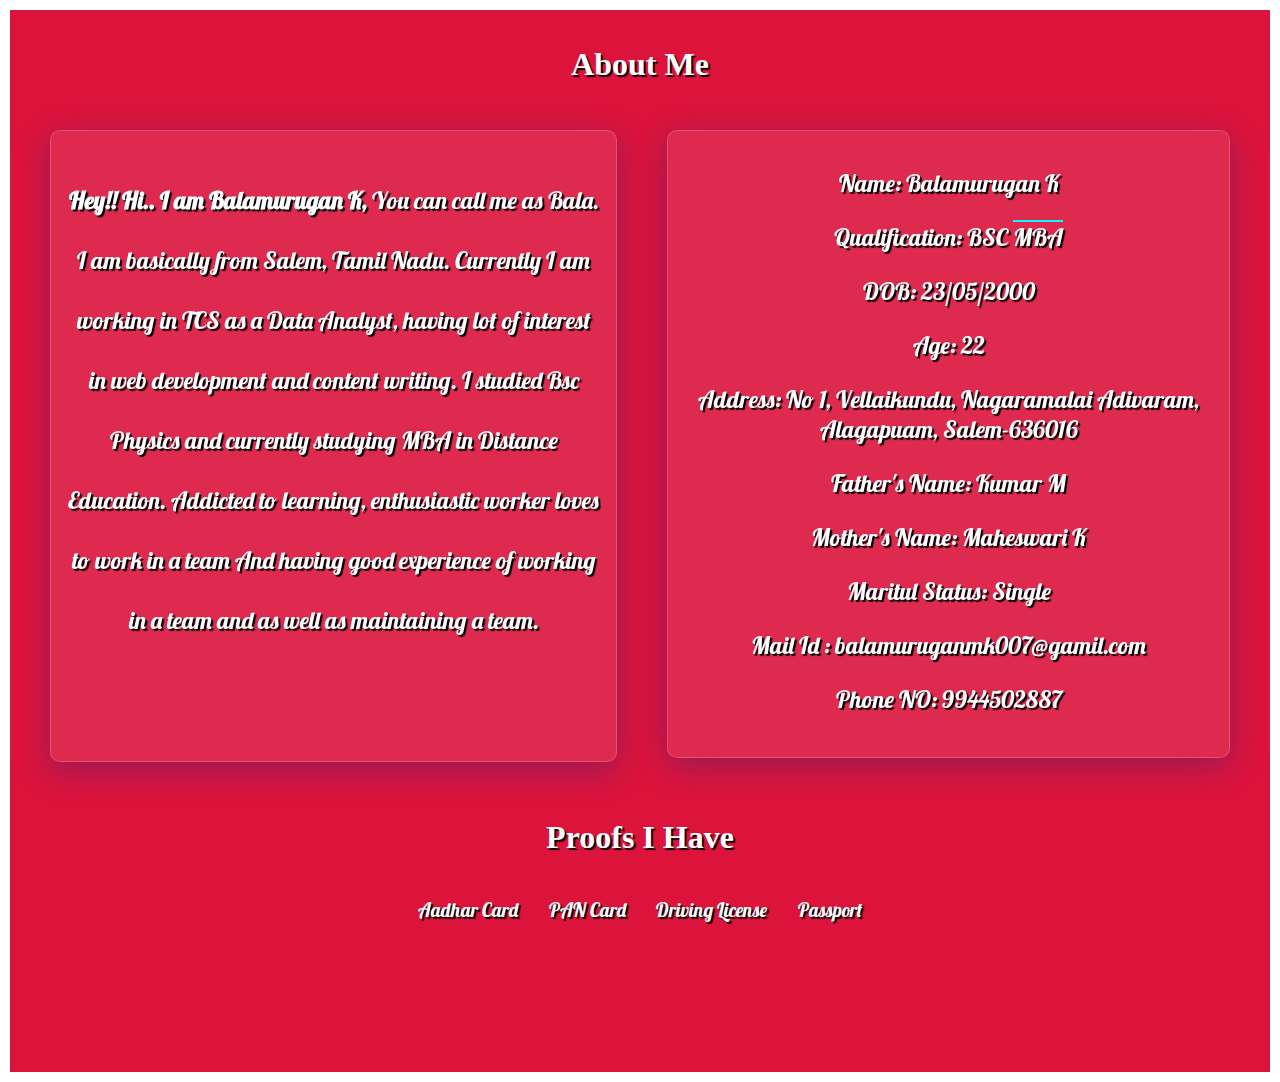
<file: Aboutme.html>
<!DOCTYPE html>
<html lang="en">
  <head>
    <meta charset="UTF-8" />
    <meta http-equiv="X-UA-Compatible" content="IE=edge" />
    <meta name="viewport" content="width=device-width, initial-scale=1.0" />
    <link rel="stylesheet" href="Aboutme.css" />
    <title>About ME</title>
  </head>
  <body>
    <div class="container">
      <diiv class="content">
        <h1 class="heading">About Me</h1>
        <div class="_1sthalf">
          <div class="para">
            <p class="about">
              <b>Hey!! Hi.. I am Balamurugan K,</b>
              You can call me as Bala. I am basically from Salem, Tamil Nadu.
              Currently I am working in TCS as a Data Analyst, having lot of
              interest in web development and content writing. I studied Bsc
              Physics and currently studying MBA in Distance Education. Addicted
              to learning, enthusiastic worker loves to work in a team And
              having good experience of working in a team and as well as
              maintaining a team.
            </p>
          </div>
          <div class="personal">
            <p class="lists">Name: Balamurugan K</p>
            <p class="lists">Qualification: BSC <span>MBA</span></p>
            <p class="lists">DOB: 23/05/2000</p>
            <p class="lists">Age: 22</p>
            <p class="lists">
              Address: No 1, Vellaikundu, Nagaramalai Adivaram, Alagapuam,
              Salem-636016
            </p>
            <p class="lists">Father's Name: Kumar M</p>
            <p class="lists">Mother's Name: Maheswari K</p>
            <p class="lists">Maritul Status: Single</p>
            <p class="lists">Mail Id : balamuruganmk007@gamil.com</p>
            <p class="lists">Phone NO: 9944502887</p>
          </div>
        </div>

        <div class="_2ndhalf">
          <div class="proofs">
            <h3 class="proofhead">Proofs I Have</h3>
            <div class="check">
              <p class="prrof">Aadhar Card</p>
              <p class="prrof">PAN Card</p>
              <p class="prrof">Driving License</p>
              <p class="prrof">Passport</p>
            </div>
          </div>
        </div>
      </diiv>
    </div>
  </body>
</html>
</file>
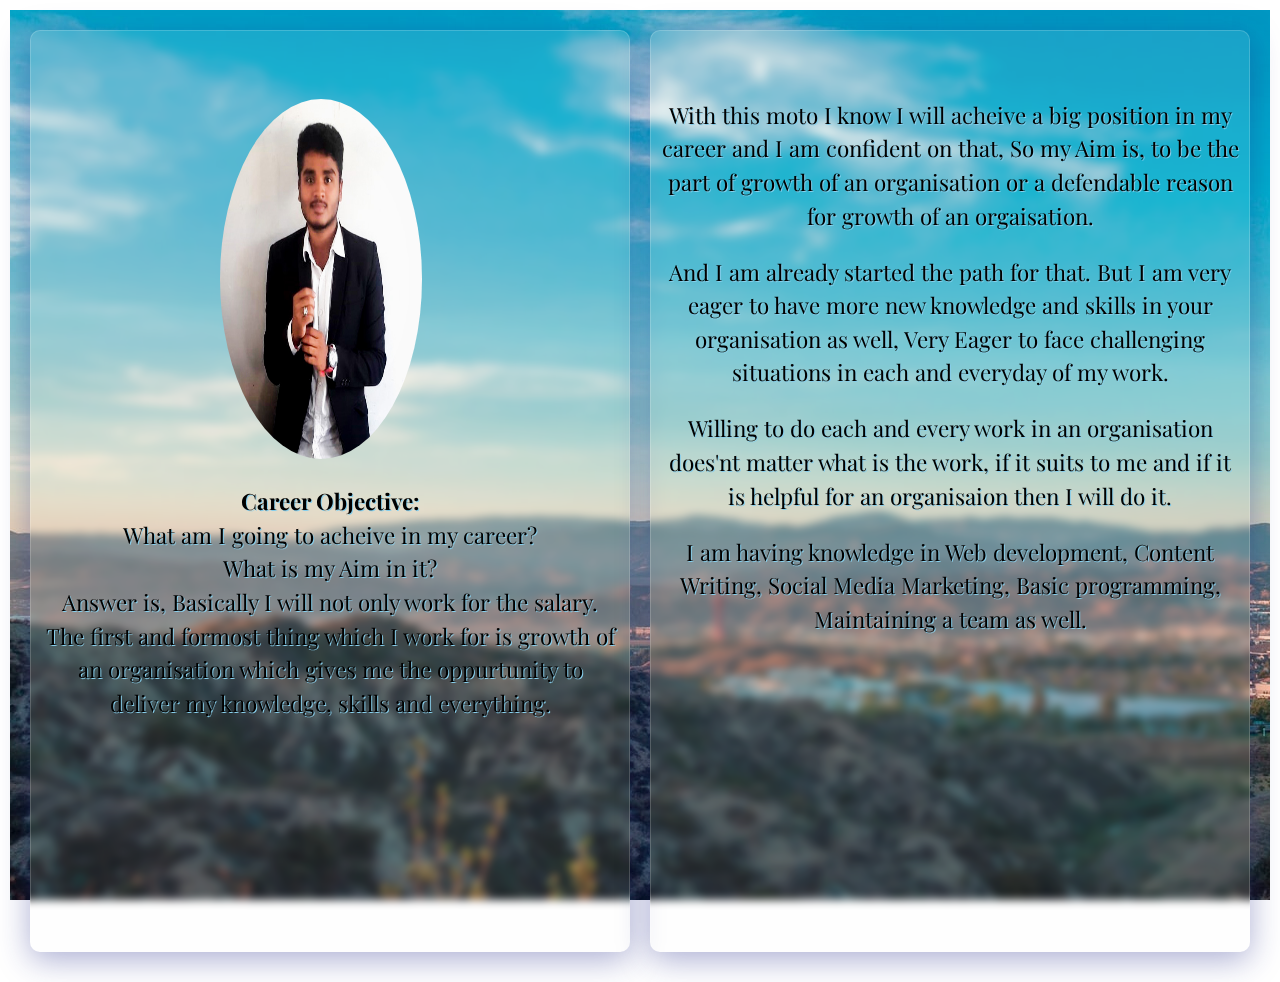
<file: career.html>
<!DOCTYPE html>
<html lang="en">
  <head>
    <meta charset="UTF-8" />
    <meta http-equiv="X-UA-Compatible" content="IE=edge" />
    <meta name="viewport" content="width=device-width, initial-scale=1.0" />
    <link
      rel="stylesheet"
      href="https://cdnjs.cloudflare.com/ajax/libs/font-awesome/6.0.0/css/all.min.css"
      integrity="sha512-9usAa10IRO0HhonpyAIVpjrylPvoDwiPUiKdWk5t3PyolY1cOd4DSE0Ga+ri4AuTroPR5aQvXU9xC6qOPnzFeg=="
      crossorigin="anonymous"
      referrerpolicy="no-referrer"
    />
    <link rel="stylesheet" href="career.css" />
    <title>Career</title>
  </head>
  <body>
    <div class="container">
      <div class="_1stcontainer">
        <div class="_1stcontent">
          <img src="/image/nevgbeuh.jpg" alt="Mypic" class="mypic" />
          <div class="para">
            <p>
              <b>Career Objective: </b><br />
              What am I going to acheive in my career? <br />
              What is my Aim in it?
              <br />
              Answer is, Basically I will not only work for the salary. The
              first and formost thing which I work for is growth of an
              organisation which gives me the oppurtunity to deliver my
              knowledge, skills and everything.
            </p>
          </div>
        </div>
      </div>
      <div class="_2ndcontainer">
        <div class="_2ndcontent">
          <div class="_2ndpara">
            <p>
              With this moto I know I will acheive a big position in my career
              and I am confident on that, So my Aim is, to be the part of growth
              of an organisation or a defendable reason for growth of an
              orgaisation.
            </p>
            <p>
              And I am already started the path for that. But I am very eager to
              have more new knowledge and skills in your organisation as well,
              Very Eager to face challenging situations in each and everyday of
              my work.
            </p>
            <p>
              Willing to do each and every work in an organisation does'nt
              matter what is the work, if it suits to me and if it is helpful
              for an organisaion then I will do it.
            </p>
            <p>
              I am having knowledge in Web development, Content Writing, Social
              Media Marketing, Basic programming, Maintaining a team as well.
            </p>
          </div>
        </div>
      </div>
    </div>
  </body>
</html>
</file>
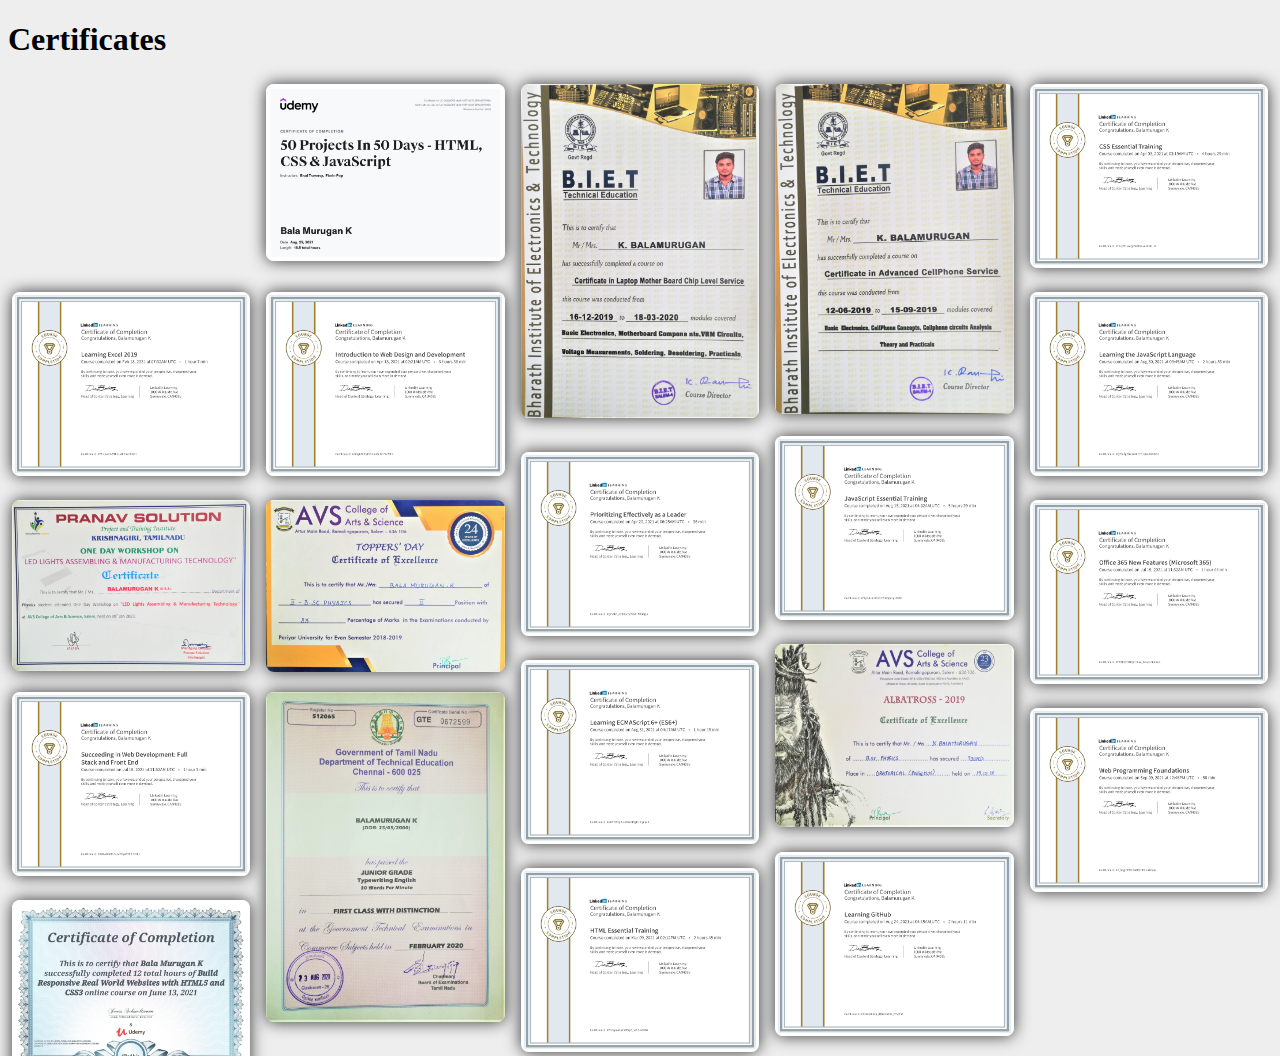
<file: certificate.html>
<!DOCTYPE html>
<html lang="en">
  <head>
    <meta charset="UTF-8" />
    <meta http-equiv="X-UA-Compatible" content="IE=edge" />
    <meta name="viewport" content="width=device-width, initial-scale=1.0" />
    <link rel="stylesheet" href="certificate.css" />

    <title>Certificates</title>
  </head>
  <body>
    <body>
      <h1>Certificates</h1>
  
      <div class="gallery" id="gallery">
          <div class="gallery-item">
              <div class="content"><img src="/image/certificates/10megawebsites.jpg" alt=""></div>
          </div>
          <div class="gallery-item">
              <div class="content"><img src="/image/certificates/50days.jpg" alt=""></div>
          </div>
          <div class="gallery-item">
              <div class="content"><img src="/image/certificates/cellphone.jpg" alt=""></div>
          </div>
          <div class="gallery-item">
              <div class="content"><img src="/image/certificates/laptop.jpg" alt=""></div>
          </div>
          <div class="gallery-item">
              <div class="content"><img src="/image/certificates/css.jpg" alt=""></div>
          </div>
          <div class="gallery-item">
              <div class="content"><img src="/image/certificates/excel 2019.jpg" alt=""></div>
          </div>
          <div class="gallery-item">
              <div class="content"><img src="/image/certificates/intro to web.jpg" alt=""></div>
          </div>
          <div class="gallery-item">
              <div class="content"><img src="/image/certificates/javascript lang.jpg" alt=""></div>
          </div>
          <div class="gallery-item">
              <div class="content"><img src="/image/certificates/Javascript.jpg" alt=""></div>
          </div>
          <div class="gallery-item">
              <div class="content"><img src="/image/certificates/leader.jpg" alt=""></div>
          </div>
          <div class="gallery-item">
              <div class="content"><img src="/image/certificates/LED.jpg" alt=""></div>
          </div>
          <div class="gallery-item">
              <div class="content"><img src="/image/certificates/lightassemble.jpg" alt=""></div>
          </div>
          <div class="gallery-item">
              <div class="content"><img src="/image/certificates/office 365.jpg" alt=""></div>
          </div>
          <div class="gallery-item">
              <div class="content"><img src="/image/certificates/orataricle.jpg" alt=""></div>
          </div>
          <div class="gallery-item">
              <div class="content"><img src="/image/certificates/script6.jpg" alt=""></div>
          </div>
          <div class="gallery-item">
              <div class="content"><img src="/image/certificates/succedingindevelopment.jpg" alt=""></div>
          </div>
          <div class="gallery-item">
              <div class="content"><img src="/image/certificates/typewriting.jpg" alt=""></div>
          </div>
          <div class="gallery-item">
              <div class="content"><img src="/image/certificates/webprogfound.jpg" alt=""></div>
          </div>
          <div class="gallery-item">
            <div class="content"><img src="/image/certificates/github.jpg" alt=""></div>
          </div>
          <div class="gallery-item">
            <div class="content"><img src="/image/certificates/HTML.jpg" alt=""></div>
          </div>
          <div class="gallery-item">
            <div class="content"><img src="/image/certificates/htmlandcss.jpg" alt=""></div>
          </div>
       <script src="certificate.js"></script>
  </body>
</html>
</file>
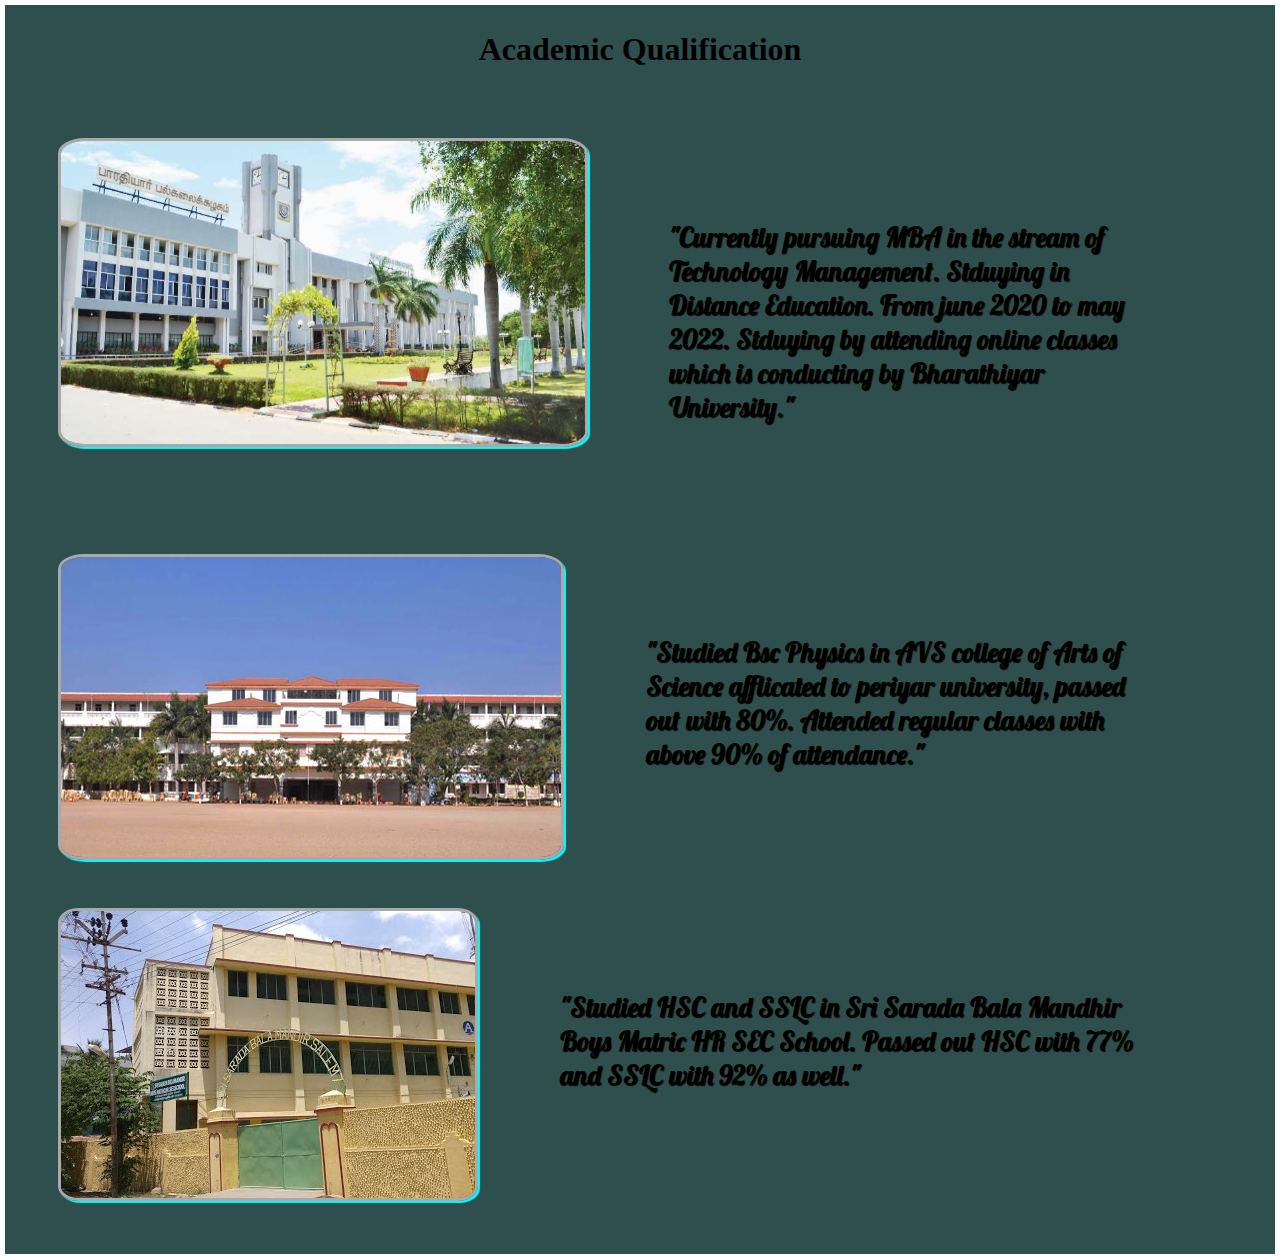
<file: Education.html>
<!DOCTYPE html>
<html lang="en">
  <head>
    <meta charset="UTF-8" />
    <meta http-equiv="X-UA-Compatible" content="IE=edge" />
    <meta name="viewport" content="width=device-width, initial-scale=1.0" />
    <link rel="stylesheet" href="Education.css" />
    <link rel="stylesheet" href="
    <link
      rel="stylesheet"
      href="https://cdnjs.cloudflare.com/ajax/libs/font-awesome/6.0.0/css/all.min.css"
      integrity="sha512-9usAa10IRO0HhonpyAIVpjrylPvoDwiPUiKdWk5t3PyolY1cOd4DSE0Ga+ri4AuTroPR5aQvXU9xC6qOPnzFeg=="
      crossorigin="anonymous"
      referrerpolicy="no-referrer"
    />
    <title>Education</title>
  </head>
  <body>
    <div class="container">
      <h1 class="heading"><h1>Academic Qualification</h1>
      <div class="content">
        <div class="pg">
          <img src="/image/bdu.png" alt="bduimage" />
          <p class="pg-para">
            "Currently pursuing MBA in the stream of Technology Management.
            Stduying in Distance Education. From june 2020 to may 2022. Stduying
            by attending online classes which is conducting by Bharathiyar
            University."
          </p>
        </div>
        <div class="ug">
          <img src="/image/avs.jpg" alt="collegeimage" />
          <p class="ug-para">
            "Studied Bsc Physics in AVS college of Arts of Science afflicated to
            periyar university, passed out with 80%. Attended regular classes
            with above 90% of attendance."
          </p>
        </div>
        <div class="hsc">
          <img src="/image/ssbm.jpg" alt="schoolimage" />
          <p class="hsc-para">
            "Studied HSC and SSLC in Sri Sarada Bala Mandhir Boys Matric HR SEC
            School. Passed out HSC with 77% and SSLC with 92% as well."
          </p>
        </div>
      </div>
    </div>
  </body>
</html>
</file>
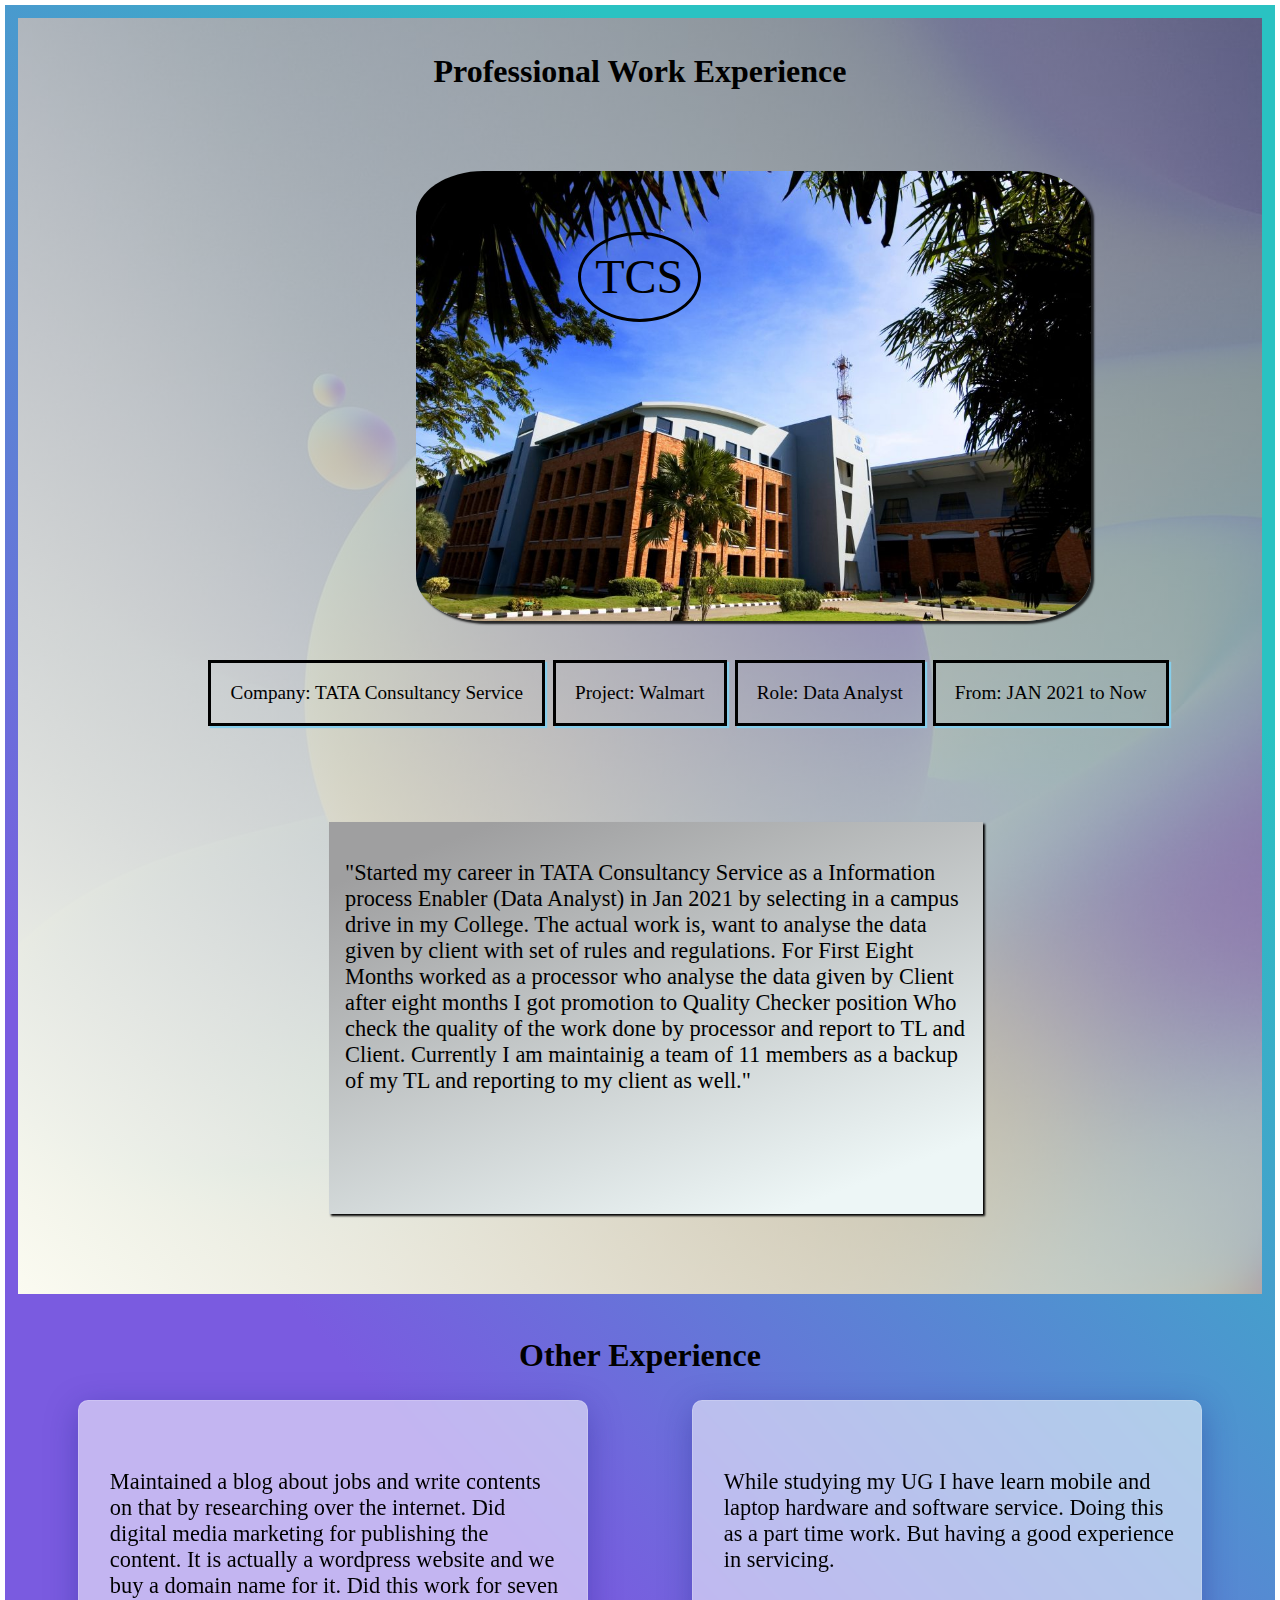
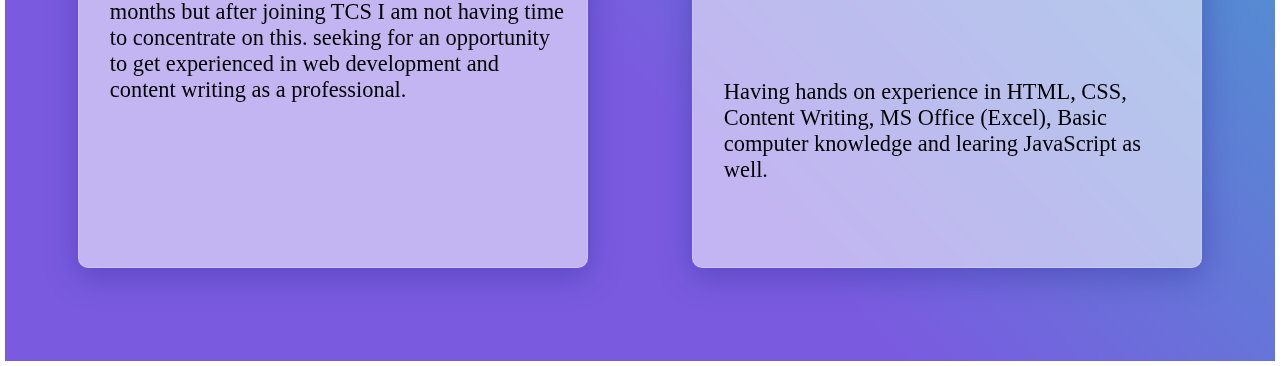
<file: Experience.html>
<!DOCTYPE html>
<html lang="en">
  <head>
    <meta charset="UTF-8" />
    <meta http-equiv="X-UA-Compatible" content="IE=edge" />
    <meta name="viewport" content="width=device-width, initial-scale=1.0" />
    <link rel="stylesheet" href="Experience.css" />
    <title>Experience</title>
  </head>
  <body>
    <div class="container">
      <div class="PWE">
        <h2 class="heading">Professional Work Experience</h2>
        <img
          src="/image/TCS_image.jpg"
          alt="TCS_Image"
          class="tcsimage"
          text="Tata Consultancy Service"
        />
        <p class="imgtext">TCS</p>
        <div class="details">
          <p class="lists">Company: TATA Consultancy Service</p>
          <p class="lists">Project: Walmart</p>
          <p class="lists">Role: Data Analyst</p>
          <p class="lists">From: JAN 2021 to Now</p>
        </div>
        <div class="paradiv">
          <p class="para">
            "Started my career in TATA Consultancy Service as a Information
            process Enabler (Data Analyst) in Jan 2021 by selecting in a campus
            drive in my College. The actual work is, want to analyse the data
            given by client with set of rules and regulations. For First Eight
            Months worked as a processor who analyse the data given by Client
            after eight months I got promotion to Quality Checker position Who
            check the quality of the work done by processor and report to TL and
            Client. Currently I am maintainig a team of 11 members as a backup
            of my TL and reporting to my client as well."
          </p>
        </div>
      </div>
      <div class="OE">
        <h2 class="heading">Other Experience</h2>
        <div class="OEcotainer">
          <div class="blog">
            <p class="blogpara">
              Maintained a blog about jobs and write contents on that by
              researching over the internet. Did digital media marketing for
              publishing the content. It is actually a wordpress website and we
              buy a domain name for it. Did this work for seven months but after
              joining TCS I am not having time to concentrate on this. seeking
              for an opportunity to get experienced in web development and
              content writing as a professional.
            </p>
          </div>
          <div class="phone">
            <p class="phonepara">
              While studying my UG I have learn mobile and laptop hardware and
              software service. Doing this as a part time work. But having a
              good experience in servicing.
            </p>
            <p class="webpara">
              Having hands on experience in HTML, CSS, Content Writing, MS
              Office (Excel), Basic computer knowledge and learing JavaScript as
              well.
            </p>
          </div>
        </div>
      </div>
    </div>
  </body>
</html>
</file>
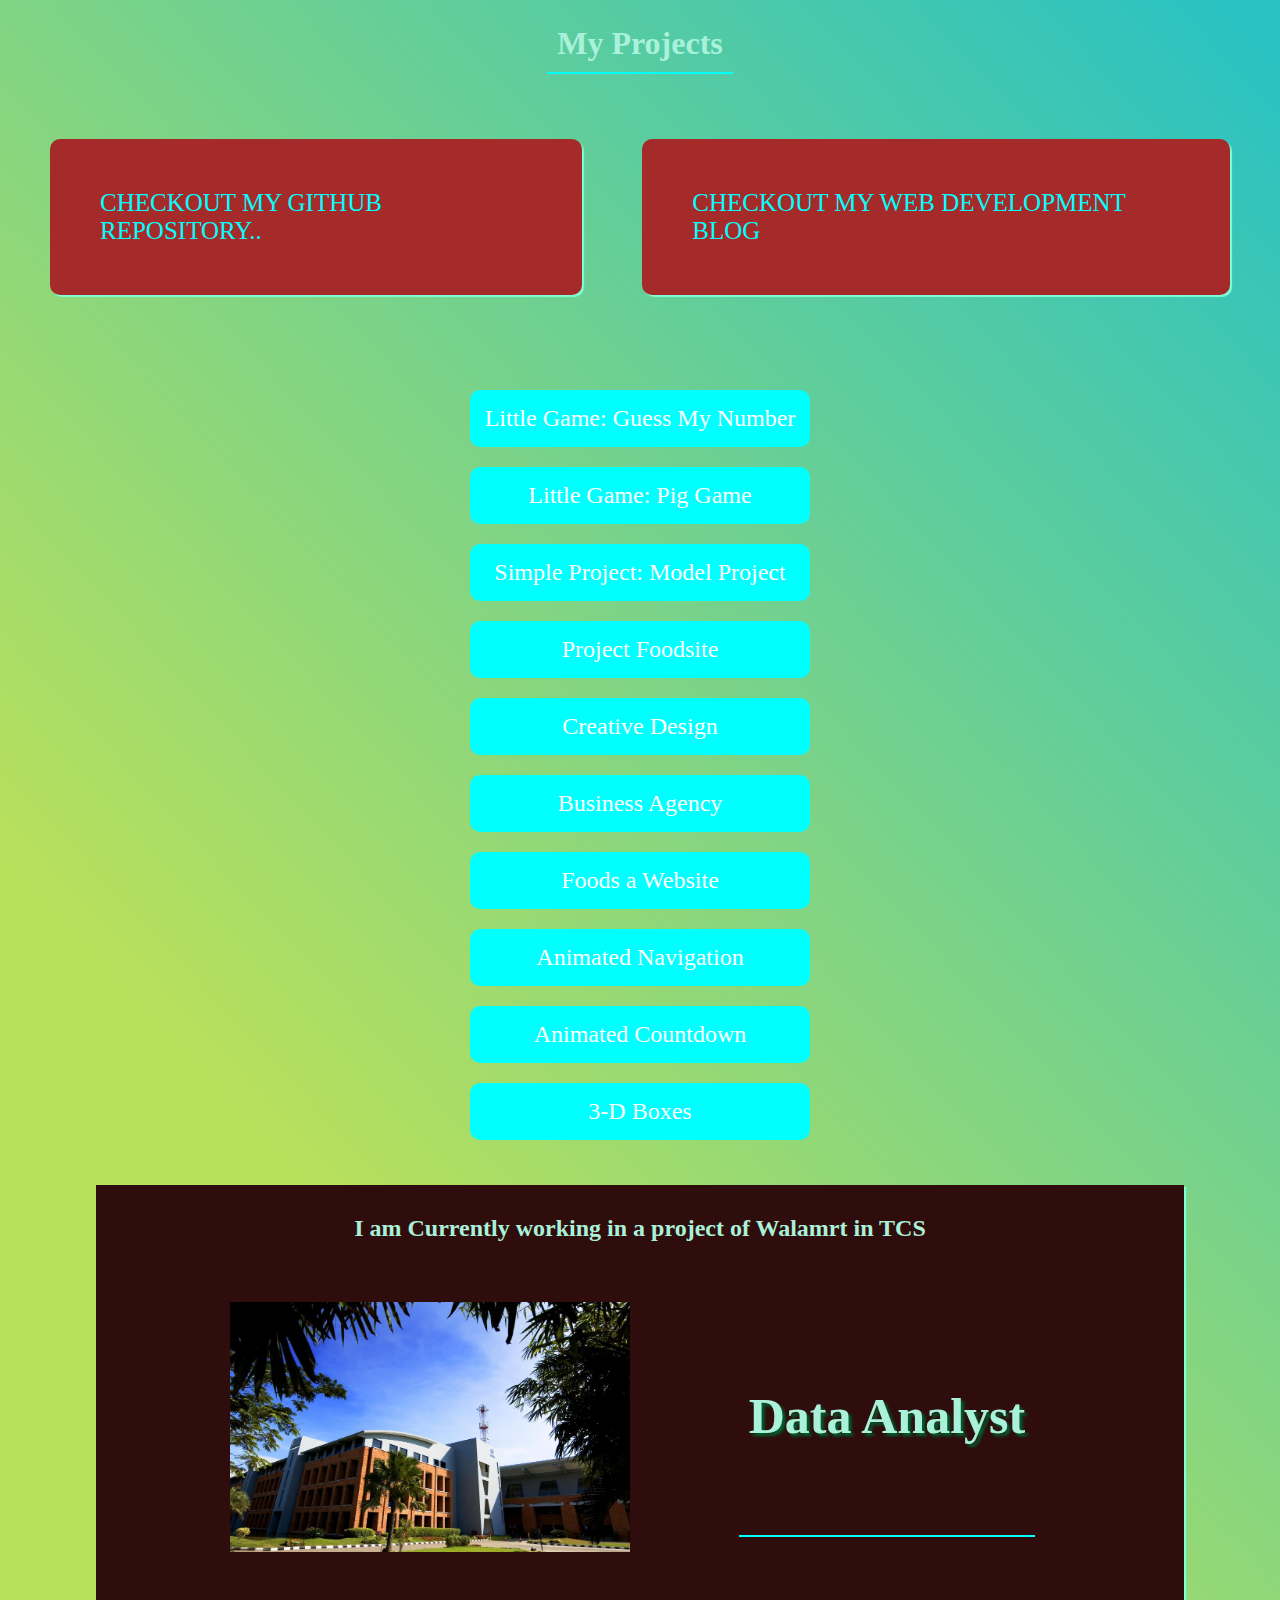
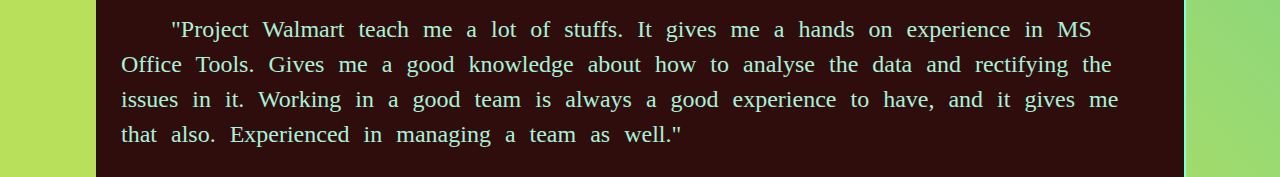
<file: project.html>
<!DOCTYPE html>
<html lang="en">
  <head>
    <meta charset="UTF-8" />
    <meta http-equiv="X-UA-Compatible" content="IE=edge" />
    <meta name="viewport" content="width=device-width, initial-scale=1.0" />
    <link rel="stylesheet" href="project.css" />
    <title>Projects</title>
  </head>
  <body>
    <div class="container">
      <h1>My Projects</h1>
      <div class="links">
        <div class="gitlink">
          <a
            href="https://github.com/BalaMK-007?tab=repositories"
            target="_blank"
            >Checkout my GitHub Repository..</a
          >
        </div>
        <div class="bloglink">
          <a href="https://learnwithbalamk.blogspot.com/" target="_blank"
            >Checkout my Web Development Blog</a
          >
        </div>
      </div>
      <div class="favpro">
        <a href="https://balamk-007.github.io/Guessmynum/" target="_blank"
          >Little Game: Guess My Number</a
        >
        <a href="https://balamk-007.github.io/Piggame/" target="_blank"
          >Little Game: Pig Game</a
        >
        <a href="https://balamk-007.github.io/Modelproject/" target="_blank"
          >Simple Project: Model Project</a
        >
        <a href="https://balamk-007.github.io/Foodsite/" target="_blank"
          >Project Foodsite</a
        >
        <a href="https://balamk-007.github.io/creativedesign/" target="_blank"
          >Creative Design</a
        >
        <a href="https://balamk-007.github.io/BusniessAgency/" target="_blank"
          >Business Agency</a
        >
        <a href="https://balamk-007.github.io/Foods/" target="_blank"
          >Foods a Website</a
        >
        <a
          href="https://balamk-007.github.io/AnimatedNavigation/"
          target="_blank"
          >Animated Navigation</a
        >
        <a
          href="https://balamk-007.github.io/AnimatedCountdown/"
          target="_blank"
          >Animated Countdown</a
        >
        <a href="https://balamk-007.github.io/3D-Boxes/" target="_blank"
          >3-D Boxes</a
        >
      </div>
      <div class="prowalmart">
        <h2>I am Currently working in a project of Walamrt in TCS</h2>
        <div class="flex">
          <img src="/image/TCS_image.jpg" alt="TCSimage" />
          <h1>Data Analyst</h1>
        </div>
        <p class="text1">
          "Project Walmart teach me a lot of stuffs. It gives me a hands on
          experience in MS Office Tools. Gives me a good knowledge about how to
          analyse the data and rectifying the issues in it. Working in a good
          team is always a good experience to have, and it gives me that also.
          Experienced in managing a team as well."
        </p>
      </div>
    </div>
  </body>
</html>
</file>
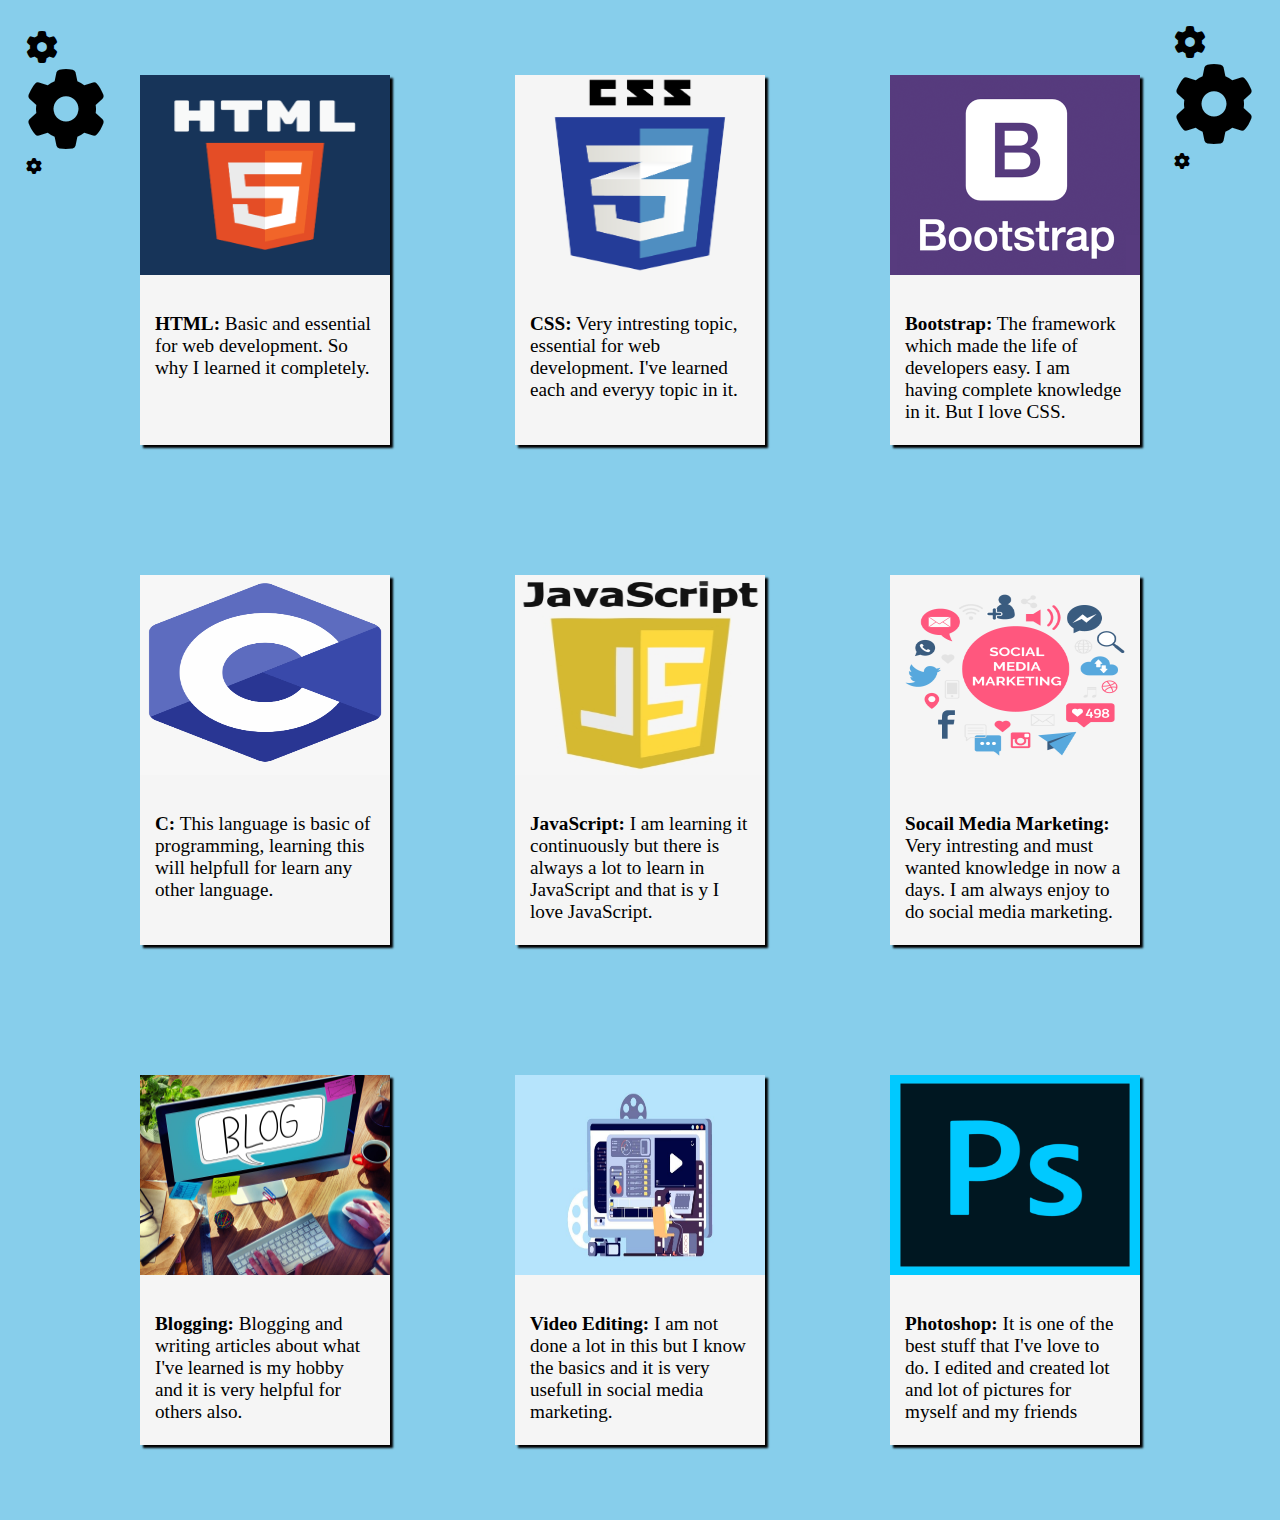
<file: skills.html>
<!DOCTYPE html>
<html lang="en">
  <head>
    <meta charset="UTF-8" />
    <meta http-equiv="X-UA-Compatible" content="IE=edge" />
    <meta name="viewport" content="width=device-width, initial-scale=1.0" />
    <link
      rel="stylesheet"
      href="https://cdnjs.cloudflare.com/ajax/libs/font-awesome/6.0.0/css/all.min.css"
      integrity="sha512-9usAa10IRO0HhonpyAIVpjrylPvoDwiPUiKdWk5t3PyolY1cOd4DSE0Ga+ri4AuTroPR5aQvXU9xC6qOPnzFeg=="
      crossorigin="anonymous"
      referrerpolicy="no-referrer"
    />
    <link rel="stylesheet" href="skills.css" />
    <title>My Skills</title>
  </head>
  <body>
    <div class="container">
      <div class="icon1">
        <div class="fa-2x">
          <i class="fa-solid fa-cog fa-spin"></i>
        </div>
        <div class="fa-5x">
          <i class="fa-solid fa-cog fa-spin fa-spin-reverse"></i>
        </div>
        <i class="fa-solid fa-cog fa-spin fa-spin-reverse"></i>
      </div>
      <div class="icon2">
        <div class="fa-2x">
          <i class="fa-solid fa-cog fa-spin"></i>
        </div>
        <div class="fa-5x">
          <i class="fa-solid fa-cog fa-spin fa-spin-reverse"></i>
        </div>
        <i class="fa-solid fa-cog fa-spin fa-spin-reverse"></i>
      </div>

      <div class="box-1">
        <div class="html">
          <div class="content">
            <img src="/image/HTML.png" alt="htmlpic" />
            <p class="text">
              <b>HTML:</b>
              Basic and essential for web development. So why I learned it
              completely.
            </p>
          </div>
        </div>
        <div class="css">
          <div class="content">
            <img src="/image/CSS.png" alt="csspic" />
            <p class="text">
              <b>CSS:</b>
              Very intresting topic, essential for web development. I've learned
              each and everyy topic in it.
            </p>
          </div>
        </div>
        <div class="bootstrap">
          <div class="content">
            <img src="/image/bootstrap.png" alt="bootpic" />
            <p class="text">
              <b>Bootstrap:</b>
              The framework which made the life of developers easy. I am having
              complete knowledge in it. But I love CSS.
            </p>
          </div>
        </div>
      </div>
      <div class="box-2">
        <div class="c">
          <div class="content">
            <img src="/image/Cimage.png" alt="cpic" />
            <p class="text">
              <b>C:</b>
              This language is basic of programming, learning this will helpfull
              for learn any other language.
            </p>
          </div>
        </div>
        <div class="javascript">
          <div class="content">
            <img src="/image/JavaScript.png" alt="javaspic" />
            <p class="text">
              <b>JavaScript:</b>
              I am learning it continuously but there is always a lot to learn
              in JavaScript and that is y I love JavaScript.
            </p>
          </div>
        </div>
        <div class="smm">
          <div class="content">
            <img src="/image/SMM.png" alt="smmpic" />
            <p class="text">
              <b>Socail Media Marketing:</b>
              Very intresting and must wanted knowledge in now a days. I am
              always enjoy to do social media marketing.
            </p>
          </div>
        </div>
      </div>
      <div class="box-3">
        <div class="blogging">
          <div class="content">
            <img src="/image/blogging.jpeg" alt="blogpic" />
            <p class="text">
              <b>Blogging:</b>
              Blogging and writing articles about what I've learned is my hobby
              and it is very helpful for others also.
            </p>
          </div>
        </div>
        <div class="video">
          <div class="content">
            <img src="/image/videoediting.jpg" alt="videopic" />
            <p class="text">
              <b>Video Editing:</b>
              I am not done a lot in this but I know the basics and it is very
              usefull in social media marketing.
            </p>
          </div>
        </div>
        <div class="photo">
          <div class="content">
            <img src="/image/Photoshop.png" alt="shoppic" />
            <p class="text">
              <b>Photoshop:</b>
              It is one of the best stuff that I've love to do. I edited and
              created lot and lot of pictures for myself and my friends
            </p>
          </div>
        </div>
      </div>
    </div>
  </body>
</html>
</file>
<file: Aboutme.css>
@import url("https://fonts.googleapis.com/css2?family=Lobster&display=swap");

html,
body {
  margin: 0;
  padding: 0;
  box-sizing: border-box;
}

.container {
  height: 100%;
  width: 100;
  margin: 10px;
  padding: 15px;
  background-color: crimson;
  color: #fff;
}

.heading {
  text-align: center;
  text-shadow: 2px 2px 1px black;
}

.content {
  display: flex;
  flex-direction: column;
}

._1sthalf {
  display: flex;
  flex-direction: row;
}

.para,
.personal {
  font-family: "Lobster", cursive;
  text-align: center;
  padding: 13px;
  margin: 25px;
  width: 50%;
  height: 25em;
  background: rgba(245, 245, 245, 0.1);
  box-shadow: 0 8px 32px 0 rgba(31, 38, 135, 0.37);
  backdrop-filter: blur(4px);
  -webkit-backdrop-filter: blur(0px);
  border-radius: 10px;
  border: 1px solid rgba(255, 253, 253, 0.18);
  font-size: 1.5em;
  text-shadow: 2px 2px 1px black;
  animation: animate 3s 0s ease;
}

@keyframes animate {
  0% {
    width: 0%;
  }
  25% {
    width: 25%;
  }
  50% {
    width: 50%;
  }
  75% {
    width: 75%;
  }
  100% {
    width: 100%;
  }
}

.para {
  padding: 15px;
  line-height: 2.5em;
}

.personal span {
  border-top: solid 2px aqua;
}

._2ndhalf {
  height: 30vh;
}

.proofhead {
  text-shadow: 2px 2px 1px black;
  text-align: center;
  font-size: 2em;
}

.check {
  display: flex;
  flex-direction: row;
  justify-content: center;
  font-size: 1.2em;
  padding: 5px;
  font-family: "Lobster", cursive;
}

.prrof {
  text-shadow: 2px 2px 1px black;
  margin-top: -10px;
  padding: 0.8em;
}

@media (max-width: 1100px) {
  .para,
  .personal {
    padding: 10px;
    margin: 25px;
    width: 50%;
    height: 30em;
  }
}
@media (max-width: 800px) {
  ._1sthalf {
    display: flex;
    flex-direction: column;
  }
  .para {
    height: 20em;
    width: 100vh;
  }
  .personal {
    width: 100vh;
    height: 25em;
  }
}

@media (max-width: 500px) {
  .container {
    height: 100%;
    width: 100;
  }
  .para {
    height: 40em;
    width: 50vh;
  }
  .personal {
    width: 50vh;
    height: 30em;
  }
}

@media (max-width: 400px) {
  .para {
    height: 50em;
    width: 38vh;
  }
  .personal {
    width: 38vh;
    height: 35em;
  }
  .container {
    height: 100%;
    width: 100;
  }
}

@media (max-width: 320px) {
  .para {
    height: 53em;
    width: 36vh;
  }
  .personal {
    width: 36vh;
    height: 35em;
  }
  .container {
    height: 100%;
    width: 100;
  }
}
</file>
<file: career.css>
@import url("https://fonts.googleapis.com/css2?family=Playfair+Display:ital,wght@0,400;0,500;0,600;1,400;1,500&display=swap");

html,
body {
  padding: 0;
  margin: 0;
  box-sizing: border-box;
}
.container {
  margin: 10px;
  padding: 10px;
  width: 100;
  height: 100;
  background-image: url(/image/nick-wright-euH5c6YgMRE-unsplash.jpg);
  background-attachment: fixed;
  background-position: cover;
  display: flex;
  flex-direction: row;
}

._1stcontainer,
._2ndcontainer {
  width: 50%;
  margin: 10px;
  padding: 10px;
  height: 100vh;
  background: rgba(245, 245, 245, 0.1);
  box-shadow: 0 8px 32px 0 rgba(31, 38, 135, 0.37);
  backdrop-filter: blur(4px);
  -webkit-backdrop-filter: blur(200px);
  border-radius: 10px;
  border: 1px solid rgba(255, 253, 253, 0.18);
}

._1stcontainer {
  -webkit-animation: slide-in-bck-bl 0.6s cubic-bezier(0.25, 0.46, 0.45, 0.94)
    both;
  animation: slide-in-bck-bl 0.6s cubic-bezier(0.25, 0.46, 0.45, 0.94) both;
}

@-webkit-keyframes slide-in-bck-bl {
  0% {
    -webkit-transform: translateZ(700px) translateY(300px) translateX(-400px);
    transform: translateZ(700px) translateY(300px) translateX(-400px);
    opacity: 0;
  }
  100% {
    -webkit-transform: translateZ(0) translateY(0) translateX(0);
    transform: translateZ(0) translateY(0) translateX(0);
    opacity: 1;
  }
}
@keyframes slide-in-bck-bl {
  0% {
    -webkit-transform: translateZ(700px) translateY(300px) translateX(-400px);
    transform: translateZ(700px) translateY(300px) translateX(-400px);
    opacity: 0;
  }
  100% {
    -webkit-transform: translateZ(0) translateY(0) translateX(0);
    transform: translateZ(0) translateY(0) translateX(0);
    opacity: 1;
  }
}

._2ndcontainer {
  -webkit-animation: slide-in-bck-br 0.6s cubic-bezier(0.25, 0.46, 0.45, 0.94)
    both;
  animation: slide-in-bck-br 0.6s cubic-bezier(0.25, 0.46, 0.45, 0.94) both;
}

@-webkit-keyframes slide-in-bck-br {
  0% {
    -webkit-transform: translateZ(700px) translateY(300px) translateX(400px);
    transform: translateZ(700px) translateY(300px) translateX(400px);
    opacity: 0;
  }
  100% {
    -webkit-transform: translateZ(0) translateY(0) translateX(0);
    transform: translateZ(0) translateY(0) translateX(0);
    opacity: 1;
  }
}
@keyframes slide-in-bck-br {
  0% {
    -webkit-transform: translateZ(700px) translateY(300px) translateX(400px);
    transform: translateZ(700px) translateY(300px) translateX(400px);
    opacity: 0;
  }
  100% {
    -webkit-transform: translateZ(0) translateY(0) translateX(0);
    transform: translateZ(0) translateY(0) translateX(0);
    opacity: 1;
  }
}

img {
  border-radius: 50%;
  margin-left: 31%;
  margin-top: 10%;
  width: 35%;
  height: 40vh;
}

.para,
._2ndpara {
  font-family: "Playfair Display", sans-serif;
  font-size: 1.4em;
  line-height: 1.5em;
  text-align: center;
  text-shadow: 1px 1px 0.5px skyblue;
}

._2ndpara {
  margin-top: 10%;
}

@media (max-width: 1100px) {
  .container {
    margin: 10px;
    padding: 10px;
    width: 100;
    height: 100%;
  }

  ._1stcontainer,
  ._2ndcontainer {
    width: 50%;
    margin: 10px;
    padding: 10px;
    height: 110vh;
  }
}

@media (max-width: 800px) {
  .container {
    margin: 10px;
    padding: 10px;
    width: 100;
    height: 200vh;
    display: flex;
    flex-direction: column;
  }

  ._1stcontainer,
  ._2ndcontainer {
    width: 95%;
    margin: 10px;
    padding: 10px;
    height: 110vh;
  }

  img {
    margin-left: 30%;
    width: 40%;
    height: 50vh;
  }
}

@media (max-width: 600px) {
  .container {
    margin: 10px;
    padding: 10px;
    width: 100;
    height: 220vh;
    display: flex;
    flex-direction: column;
  }

  ._1stcontainer,
  ._2ndcontainer {
    width: 95%;
    margin: 10px;
    padding: 10px;
    height: 110vh;
  }

  img {
    margin-left: 25%;
    width: 50%;
    height: 50vh;
  }
}

@media (max-width: 500px) {
  .container {
    margin: 10px;
    padding: 10px;
    width: 100;
    height: 240vh;
    display: flex;
    flex-direction: column;
  }

  ._1stcontainer,
  ._2ndcontainer {
    width: 90%;
    margin: 10px;
    padding: 10px;
    height: 120vh;
  }

  img {
    margin-left: 15%;
    width: 75%;
    height: 45vh;
  }
}

@media (max-width: 400px) {
  .container {
    margin: 10px;
    padding: 10px;
    width: 100;
    height: 350vh;
    display: flex;
    flex-direction: column;
  }

  ._1stcontainer,
  ._2ndcontainer {
    width: 87%;
    margin: 10px;
    padding: 10px;
    height: 130vh;
  }
  ._2ndcontainer {
    height: 200vh;
  }

  img {
    margin-left: 5%;
    width: 90%;
  }
}
</file>
<file: certificate.css>
body {
  background-color: #eee;
}
.hello {
  opacity: 1 !important;
}
.full {
  position: fixed;
  left: 0;
  top: 0;
  width: 100%;
  height: 100%;
  z-index: 1;
}
.full .content {
  background-color: rgba(0, 0, 0, 0.75) !important;
  height: 100%;
  width: 100%;
  display: grid;
}
.full .content img {
  left: 50%;
  transform: translate3d(0, 0, 0);
  animation: zoomin 1s ease;
  max-width: 50%;
  max-height: 80vh;
  margin: auto;
}
.byebye {
  opacity: 0;
}
.byebye:hover {
  transform: scale(0.2) !important;
}
.gallery {
  display: grid;
  grid-column-gap: 8px;
  grid-row-gap: 8px;
  grid-template-columns: repeat(auto-fill, minmax(220px, 1fr));
  grid-auto-rows: 8px;
}
.gallery img {
  max-width: 100%;
  border-radius: 8px;
  box-shadow: 0 0 16px #333;
  transition: all 1.5s ease;
}
.gallery img:hover {
  box-shadow: 0 0 32px #333;
}
.gallery .content {
  padding: 4px;
}
.gallery .gallery-item {
  transition: grid-row-start 300ms linear;
  transition: transform 300ms ease;
  transition: all 0.5s ease;
  cursor: pointer;
}
.gallery .gallery-item:hover {
  transform: scale(1.025);
}
@media (max-width: 600px) {
  .gallery {
    grid-template-columns: repeat(auto-fill, minmax(30%, 1fr));
  }
}
@media (max-width: 400px) {
  .gallery {
    grid-template-columns: repeat(auto-fill, minmax(50%, 1fr));
  }
}
@-moz-keyframes zoomin {
  0% {
    max-width: 50%;
    transform: rotate(-30deg);
    filter: blur(4px);
  }
  30% {
    filter: blur(4px);
    transform: rotate(-80deg);
  }
  70% {
    max-width: 50%;
    transform: rotate(45deg);
  }
  100% {
    max-width: 100%;
    transform: rotate(0deg);
  }
}
@-webkit-keyframes zoomin {
  0% {
    max-width: 50%;
    transform: rotate(-30deg);
    filter: blur(4px);
  }
  30% {
    filter: blur(4px);
    transform: rotate(-80deg);
  }
  70% {
    max-width: 50%;
    transform: rotate(45deg);
  }
  100% {
    max-width: 100%;
    transform: rotate(0deg);
  }
}
@-o-keyframes zoomin {
  0% {
    max-width: 50%;
    transform: rotate(-30deg);
    filter: blur(4px);
  }
  30% {
    filter: blur(4px);
    transform: rotate(-80deg);
  }
  70% {
    max-width: 50%;
    transform: rotate(45deg);
  }
  100% {
    max-width: 100%;
    transform: rotate(0deg);
  }
}
@keyframes zoomin {
  0% {
    max-width: 50%;
    transform: rotate(-30deg);
    filter: blur(4px);
  }
  30% {
    filter: blur(4px);
    transform: rotate(-80deg);
  }
  70% {
    max-width: 50%;
    transform: rotate(45deg);
  }
  100% {
    max-width: 100%;
    transform: rotate(0deg);
  }
}
</file>
<file: Education.css>
@import url("https://fonts.googleapis.com/css2?family=Lobster&display=swap");

html,
body {
  margin: 0;
  padding: 0;
  box-sizing: border-box;
}

.container {
  margin: 5px;
  padding: 5px;
  height: 100%;
  width: 100;
  background-color: darkslategrey;
}

.pg-para,
.ug-para,
.hsc-para {
  -webkit-animation: bounce-in-bck 1.1s both;
  animation: bounce-in-bck 1.1s both;
}

@-webkit-keyframes bounce-in-bck {
  0% {
    -webkit-transform: scale(7);
    transform: scale(7);
    -webkit-animation-timing-function: ease-in;
    animation-timing-function: ease-in;
    opacity: 0;
  }
  38% {
    -webkit-transform: scale(1);
    transform: scale(1);
    -webkit-animation-timing-function: ease-out;
    animation-timing-function: ease-out;
    opacity: 1;
  }
  55% {
    -webkit-transform: scale(1.5);
    transform: scale(1.5);
    -webkit-animation-timing-function: ease-in;
    animation-timing-function: ease-in;
  }
  72% {
    -webkit-transform: scale(1);
    transform: scale(1);
    -webkit-animation-timing-function: ease-out;
    animation-timing-function: ease-out;
  }
  81% {
    -webkit-transform: scale(1.24);
    transform: scale(1.24);
    -webkit-animation-timing-function: ease-in;
    animation-timing-function: ease-in;
  }
  89% {
    -webkit-transform: scale(1);
    transform: scale(1);
    -webkit-animation-timing-function: ease-out;
    animation-timing-function: ease-out;
  }
  95% {
    -webkit-transform: scale(1.04);
    transform: scale(1.04);
    -webkit-animation-timing-function: ease-in;
    animation-timing-function: ease-in;
  }
  100% {
    -webkit-transform: scale(1);
    transform: scale(1);
    -webkit-animation-timing-function: ease-out;
    animation-timing-function: ease-out;
  }
}
@keyframes bounce-in-bck {
  0% {
    -webkit-transform: scale(7);
    transform: scale(7);
    -webkit-animation-timing-function: ease-in;
    animation-timing-function: ease-in;
    opacity: 0;
  }
  38% {
    -webkit-transform: scale(1);
    transform: scale(1);
    -webkit-animation-timing-function: ease-out;
    animation-timing-function: ease-out;
    opacity: 1;
  }
  55% {
    -webkit-transform: scale(1.5);
    transform: scale(1.5);
    -webkit-animation-timing-function: ease-in;
    animation-timing-function: ease-in;
  }
  72% {
    -webkit-transform: scale(1);
    transform: scale(1);
    -webkit-animation-timing-function: ease-out;
    animation-timing-function: ease-out;
  }
  81% {
    -webkit-transform: scale(1.24);
    transform: scale(1.24);
    -webkit-animation-timing-function: ease-in;
    animation-timing-function: ease-in;
  }
  89% {
    -webkit-transform: scale(1);
    transform: scale(1);
    -webkit-animation-timing-function: ease-out;
    animation-timing-function: ease-out;
  }
  95% {
    -webkit-transform: scale(1.04);
    transform: scale(1.04);
    -webkit-animation-timing-function: ease-in;
    animation-timing-function: ease-in;
  }
  100% {
    -webkit-transform: scale(1);
    transform: scale(1);
    -webkit-animation-timing-function: ease-out;
    animation-timing-function: ease-out;
  }
}

h1 {
  text-align: center;
  transition: all ease 0.5s;
}

h1:hover {
  text-decoration: underline 2px aqua;
}

img {
  height: 40%;
  width: 45%;
  border: solid darkgray;
  border-radius: 5%;
  box-shadow: 2px 2px 1px aqua;
}

img:hover {
  box-shadow: 2px 2px 1px aqua, 4px 4px 2px rgb(45, 240, 27),
    6px 6px 3px rgb(228, 10, 199), 8px 8px 4px rgb(240, 197, 7);
}

.content {
  padding: 1.5em;
  display: flex;
  flex-direction: column;
  justify-content: space-between;
}

.pg,
.ug,
.hsc {
  margin: 2%;
  display: flex;
  flex-direction: row;
  justify-content: space-between;
}

.pg-para,
.ug-para,
.hsc-para {
  font-family: "Lobster", cursive;
  font-size: 1.7em;
  padding: 2em;
  margin: 1em;
  text-shadow: 1px 1px 1px black;
  transition: all 0.5s;
}

.hsc-para:hover {
  text-shadow: 0px 0px 0px black;
}

.ug-para:hover {
  text-shadow: 0px 0px 0px black;
}

.pg-para:hover {
  text-shadow: 0px 0px 0px black;
}

@media (max-width: 1100px) {
  .content {
    padding: 1em;
  }

  .pg,
  .ug,
  .hsc {
    margin: 1%;
  }

  .pg-para,
  .ug-para,
  .hsc-para {
    padding: 1.5em;
    margin: 0.5em;
  }
}

@media (max-width: 800px) {
  .content {
    padding: 0.5em;
  }

  .pg,
  .ug,
  .hsc {
    margin: 0.5%;
  }

  .pg-para,
  .ug-para,
  .hsc-para {
    padding: 1em;
    margin: 0.2em;
  }

  img {
    margin-top: 25px;
  }
}

@media (max-width: 500px) {
  .content {
    padding: 0.5em;
  }

  .pg,
  .ug,
  .hsc {
    margin: 0.5%;
    flex-direction: column;
  }

  .pg-para,
  .ug-para,
  .hsc-para {
    padding: 1em;
    margin: 0.2em;
  }

  img {
    width: 95%;
    margin-top: 25px;
  }
}
</file>
<file: Experience.css>
html,
body {
  margin: 0;
  padding: 0;
  box-sizing: border-box;
}
.container {
  margin: 5px;
  padding: 5px;
  height: 100;
  width: 100;
  background: rgb(122, 91, 224);
  background: linear-gradient(
    47deg,
    rgba(122, 91, 224, 1) 29%,
    rgba(42, 194, 194, 1) 78%
  );
}

.PWE,
.OE {
  margin: 0.5em;
  padding: 0.5em;
}

.PWE {
  height: 140vh;
  width: 100;
  background-image: linear-gradient(
      45deg,
      rgb(251, 251, 241),
      rgba(12, 11, 12, 0.397)
    ),
    url(/image/bck.jpg);
  background-position: center;
  position: relative;
}
.heading {
  text-align: center;
  font-size: 2em;
  animation-name: size;
  animation-duration: 0.3s;
}

@keyframes size {
  0% {
    font-size: 0em;
  }
  50% {
    font-size: 1em;
  }
  100% {
    font-size: 2em;
  }
}

.tcsimage {
  position: absolute;
  text-align: center;
  border-radius: 10%;
  box-shadow: 3px 3px 2px rgb(0, 0, 0, 0.8);
  top: 12%;
  left: 32%;
  width: 75vh;
  height: 50vh;
  transition: all 0.4s;
}

.tcsimage:hover {
  border-radius: 0;
}

.tcsimage {
  -webkit-animation: slide-in-elliptic-bottom-bck 0.7s
    cubic-bezier(0.25, 0.46, 0.45, 0.94) both;
  animation: slide-in-elliptic-bottom-bck 0.7s
    cubic-bezier(0.25, 0.46, 0.45, 0.94) both;
}

@-webkit-keyframes slide-in-elliptic-bottom-bck {
  0% {
    -webkit-transform: translateY(600px) rotateX(-30deg) scale(6.5);
    transform: translateY(600px) rotateX(-30deg) scale(6.5);
    -webkit-transform-origin: 50% -100%;
    transform-origin: 50% -100%;
    opacity: 0;
  }
  100% {
    -webkit-transform: translateY(0) rotateX(0) scale(1);
    transform: translateY(0) rotateX(0) scale(1);
    -webkit-transform-origin: 50% 500px;
    transform-origin: 50% 500px;
    opacity: 1;
  }
}
@keyframes slide-in-elliptic-bottom-bck {
  0% {
    -webkit-transform: translateY(600px) rotateX(-30deg) scale(6.5);
    transform: translateY(600px) rotateX(-30deg) scale(6.5);
    -webkit-transform-origin: 50% -100%;
    transform-origin: 50% -100%;
    opacity: 0;
  }
  100% {
    -webkit-transform: translateY(0) rotateX(0) scale(1);
    transform: translateY(0) rotateX(0) scale(1);
    -webkit-transform-origin: 50% 500px;
    transform-origin: 50% 500px;
    opacity: 1;
  }
}

.imgtext {
  font-size: 3em;
  padding: 0.3em;
  border: solid;
  border-radius: 50%;
  position: absolute;
  top: 13%;
  left: 45%;
  transition: ease 0.4s;
}

.imgtext:hover {
  border-radius: 0;
}

.details {
  border-radius: 10%;
  position: absolute;
  top: 50%;
  left: 15%;
  display: flex;
  flex-direction: row;
  flex-wrap: wrap;
}

.lists {
  box-shadow: 2px 2px 1px skyblue;
  font-size: 1.2em;
  margin: 0.2em;
  border: solid black;
  padding: 1em;
  transition: box-shadow 0.5s;
}

.lists:hover {
  box-shadow: 3px 3px 2px gray, 4px 4px 3px black;
}

.paradiv {
  position: absolute;
  background: black;
  background: linear-gradient(
    159deg,
    rgb(159, 159, 160) 10%,
    rgb(237, 246, 246) 88%
  );
  height: 40vh;
  width: 50%;
  top: 63%;
  left: 25%;
  padding: 1em;
  box-shadow: 2px 2px 2px black;
  transition: all 0.5s;
}

.paradiv:hover {
  box-shadow: 3px 3px 3px skyblue, 5px 5px 5px gray, 7px 7px 7px orange;
}

.para {
  font-size: 1.4em;
}

.OE {
  height: 70vh;
  width: 100;
}

.OEcotainer {
  display: flex;
  flex-direction: row;
  justify-content: space-around;
}

.blog,
.phone {
  background: rgba(255, 255, 255, 0.55);
  box-shadow: 0 8px 32px 0 rgba(31, 38, 135, 0.37);
  backdrop-filter: blur(8px);
  -webkit-backdrop-filter: blur(8px);
  border-radius: 10px;
  border: 1px solid rgba(255, 255, 255, 0.18);
  padding: 0.5em;
  width: 40%;
  height: 50vh;
  position: relative;
}

.blogpara,
.phonepara,
.webpara {
  position: absolute;
  padding: 1em;
  color: black;
  font-size: 1.4em;
}

.blogpara {
  top: 5%;
}

.phonepara {
  top: 5%;
}

.webpara {
  top: 50%;
}

@media (max-width: 1200px) {
  .PWE {
    height: 148vh;
  }

  .tcsimage {
    top: 10%;
    left: 30%;
  }

  .imgtext {
    top: 10%;
    left: 46%;
  }

  .details {
    top: 47%;
    left: 10%;
  }

  .paradiv {
    height: 45vh;
    top: 57%;
    left: 25%;
  }

  .blog,
  .phone {
    height: 50vh;
  }

  .blogpara {
    top: 0%;
  }

  .phonepara {
    top: 3%;
  }

  .webpara {
    top: 50%;
  }
}

@media (max-width: 1050px) {
  .PWE {
    height: 148vh;
  }

  .tcsimage {
    top: 10%;
    left: 27%;
  }

  .imgtext {
    top: 10%;
    left: 45%;
  }

  .details {
    top: 47%;
    left: 1%;
  }

  .paradiv {
    height: 50vh;
    top: 58%;
    left: 25%;
  }

  .blog,
  .phone {
    height: 55vh;
  }

  .blogpara {
    top: -1%;
  }

  .phonepara {
    top: 0%;
  }

  .webpara {
    top: 40%;
  }
}

@media (max-width: 800px) {
  .PWE {
    height: 200vh;
  }

  .tcsimage {
    top: 8%;
    left: 20%;
  }

  .imgtext {
    top: 10%;
    left: 45%;
  }

  .details {
    flex-direction: column;
    top: 35%;
    left: 30%;
  }

  .paradiv {
    height: 72vh;
    top: 60%;
    left: 25%;
  }

  .OE {
    height: 100vh;
    width: 100;
  }

  .blog,
  .phone {
    height: 75vh;
  }

  .blogpara {
    top: -1%;
  }

  .phonepara {
    top: 0%;
  }

  .webpara {
    top: 40%;
  }
}

@media (max-width: 500px) {
  html,
  body {
    width: 100%;
  }
  .container {
    width: 80vh;
  }

  .PWE {
    height: 250vh;
  }

  .tcsimage {
    width: 85%;
    top: 8%;
    left: 5%;
  }

  .imgtext {
    top: 8%;
    left: 38%;
  }

  .details {
    flex-direction: column;
    top: 30%;
    left: 15%;
  }

  .paradiv {
    height: 100vh;
    top: 55%;
    left: 20%;
  }

  .OE {
    height: 130vh;
    width: 100;
  }

  .OEcotainer {
    flex-direction: column;
    justify-content: space-evenly;
    align-items: center;
  }

  .blog,
  .phone {
    margin: 5%;
    height: 50vh;
    width: 90%;
  }

  .blogpara {
    top: -1%;
  }

  .phonepara {
    top: 0%;
  }

  .webpara {
    top: 40%;
  }
}
</file>
<file: project.css>
* {
  margin: 0;
  padding: 0;
  box-sizing: border-box;
}

.container {
  width: 100%;
  height: 100%;
  background: rgb(185, 224, 91);
  background: linear-gradient(
    47deg,
    rgba(185, 224, 91, 1) 29%,
    rgba(42, 194, 194, 1) 98%
  );
  display: flex;
  flex-direction: column;
  justify-content: center;
  align-items: center;
  color: rgb(170, 241, 217);
}

h1 {
  padding: 10px;
  margin: 15px;
  border-bottom: 2px solid aqua;
}

.links {
  margin: 10px;
  padding: 10px;
  display: flex;
  flex-direction: row;
  justify-content: space-evenly;
}

.gitlink,
.bloglink {
  background-color: brown;
  padding: 50px;
  margin: 30px;
  border-radius: 10px;
  box-shadow: 2px 2px 1px aquamarine;
  -webkit-animation: roll-in-blurred-left 0.9s cubic-bezier(0.23, 1, 0.32, 1)
    both;
  animation: roll-in-blurred-left 0.9s cubic-bezier(0.23, 1, 0.32, 1) both;
}

@-webkit-keyframes roll-in-blurred-left {
  0% {
    -webkit-transform: translateX(-1000px) rotate(-720deg);
    transform: translateX(-1000px) rotate(-720deg);
    -webkit-filter: blur(50px);
    filter: blur(50px);
    opacity: 0;
  }
  100% {
    -webkit-transform: translateX(0) rotate(0deg);
    transform: translateX(0) rotate(0deg);
    -webkit-filter: blur(0);
    filter: blur(0);
    opacity: 1;
  }
}
@keyframes roll-in-blurred-left {
  0% {
    -webkit-transform: translateX(-1000px) rotate(-720deg);
    transform: translateX(-1000px) rotate(-720deg);
    -webkit-filter: blur(50px);
    filter: blur(50px);
    opacity: 0;
  }
  100% {
    -webkit-transform: translateX(0) rotate(0deg);
    transform: translateX(0) rotate(0deg);
    -webkit-filter: blur(0);
    filter: blur(0);
    opacity: 1;
  }
}

.links a {
  font-size: 25px;
  text-decoration: none;
  text-transform: uppercase;
  color: aqua;
  transition: all 0.5s ease-in;
}

.links a:hover {
  color: rgb(0, 0, 0);
}

.favpro {
  display: flex;
  flex-direction: column;
  margin: 25px;
  padding: 10px;
}

.favpro a {
  text-align: center;
  text-decoration: none;
  padding: 15px;
  margin: 10px;
  background-color: cyan;
  color: #fff;
  font-size: 1.5em;
  border-radius: 10px;
  transition: all 3s ease-out;
  -webkit-animation: bounce-in-top 1.1s both;
  animation: bounce-in-top 1.1s both;
}

@-webkit-keyframes bounce-in-top {
  0% {
    -webkit-transform: translateY(-500px);
    transform: translateY(-500px);
    -webkit-animation-timing-function: ease-in;
    animation-timing-function: ease-in;
    opacity: 0;
  }
  38% {
    -webkit-transform: translateY(0);
    transform: translateY(0);
    -webkit-animation-timing-function: ease-out;
    animation-timing-function: ease-out;
    opacity: 1;
  }
  55% {
    -webkit-transform: translateY(-65px);
    transform: translateY(-65px);
    -webkit-animation-timing-function: ease-in;
    animation-timing-function: ease-in;
  }
  72% {
    -webkit-transform: translateY(0);
    transform: translateY(0);
    -webkit-animation-timing-function: ease-out;
    animation-timing-function: ease-out;
  }
  81% {
    -webkit-transform: translateY(-28px);
    transform: translateY(-28px);
    -webkit-animation-timing-function: ease-in;
    animation-timing-function: ease-in;
  }
  90% {
    -webkit-transform: translateY(0);
    transform: translateY(0);
    -webkit-animation-timing-function: ease-out;
    animation-timing-function: ease-out;
  }
  95% {
    -webkit-transform: translateY(-8px);
    transform: translateY(-8px);
    -webkit-animation-timing-function: ease-in;
    animation-timing-function: ease-in;
  }
  100% {
    -webkit-transform: translateY(0);
    transform: translateY(0);
    -webkit-animation-timing-function: ease-out;
    animation-timing-function: ease-out;
  }
}
@keyframes bounce-in-top {
  0% {
    -webkit-transform: translateY(-500px);
    transform: translateY(-500px);
    -webkit-animation-timing-function: ease-in;
    animation-timing-function: ease-in;
    opacity: 0;
  }
  38% {
    -webkit-transform: translateY(0);
    transform: translateY(0);
    -webkit-animation-timing-function: ease-out;
    animation-timing-function: ease-out;
    opacity: 1;
  }
  55% {
    -webkit-transform: translateY(-65px);
    transform: translateY(-65px);
    -webkit-animation-timing-function: ease-in;
    animation-timing-function: ease-in;
  }
  72% {
    -webkit-transform: translateY(0);
    transform: translateY(0);
    -webkit-animation-timing-function: ease-out;
    animation-timing-function: ease-out;
  }
  81% {
    -webkit-transform: translateY(-28px);
    transform: translateY(-28px);
    -webkit-animation-timing-function: ease-in;
    animation-timing-function: ease-in;
  }
  90% {
    -webkit-transform: translateY(0);
    transform: translateY(0);
    -webkit-animation-timing-function: ease-out;
    animation-timing-function: ease-out;
  }
  95% {
    -webkit-transform: translateY(-8px);
    transform: translateY(-8px);
    -webkit-animation-timing-function: ease-in;
    animation-timing-function: ease-in;
  }
  100% {
    -webkit-transform: translateY(0);
    transform: translateY(0);
    -webkit-animation-timing-function: ease-out;
    animation-timing-function: ease-out;
  }
}

.prowalmart {
  width: 85%;
  height: 100%;
  background-color: rgb(47, 13, 13);
  box-shadow: 2px 2px 1px aquamarine;
}

h2 {
  text-align: center;
  padding: 5px;
  margin: 5px;
  margin-top: 25px;
}

.flex {
  margin: 25px;
  margin-top: 40px;
  padding: 15px;
  display: flex;
  flex-direction: row;
  justify-content: space-evenly;
}

.flex img {
  width: 400px;
  height: 250px;
}

.flex h1 {
  text-shadow: 3px 3px 3px rgb(0, 95, 48);
  font-size: 50px;
  margin-top: 50px;
  padding-top: 35px;
  text-decoration: none;
  transition: all 0.5s ease-in;
}

.flex h1:hover {
  font-size: 75px;
}

.text1 {
  text-indent: 50px;
  font-size: 1.5em;
  padding: 20px;
  margin: 5px;
  line-height: 35px;
  word-spacing: 8px;
}

@media (max-width: 700px) {
  .flex {
    margin: 25px;
    margin-top: 40px;
    padding: 15px;
    display: flex;
    flex-direction: column;
    justify-content: space-evenly;
  }
  .flex img {
    width: 500px;
    height: 275px;
  }
}

@media (max-width: 610px) {
  .links {
    margin: 10px;
    padding: 10px;
    display: flex;
    flex-direction: column;
    justify-content: space-evenly;
  }

  .flex {
    margin: 25px;
    margin-top: 40px;
    padding: 15px;
    display: flex;
    flex-direction: column;
    justify-content: space-evenly;
  }
  .flex img {
    width: 425px;
    height: 275px;
  }
}

@media (max-width: 500px) {
  .links {
    margin: 10px;
    padding: 10px;
    display: flex;
    flex-direction: column;
    justify-content: space-evenly;
  }

  .flex {
    margin: 25px;
    margin-top: 40px;
    padding: 15px;
    display: flex;
    flex-direction: column;
    justify-content: space-evenly;
  }
  .flex img {
    width: 300px;
    height: 275px;
  }
}

@media (max-width: 400px) {
  .links {
    margin: 10px;
    padding: 10px;
    display: flex;
    flex-direction: column;
    justify-content: space-evenly;
  }

  .flex {
    margin: 25px;
    margin-top: 40px;
    padding: 15px;
    display: flex;
    flex-direction: column;
    justify-content: space-evenly;
  }
  .flex img {
    width: 225px;
    height: 275px;
  }
}

@media (max-width: 300px) {
  .gitlink,
  .bloglink {
    background-color: brown;
    padding: 30px;
    margin: 15px;
    border-radius: 10px;
    box-shadow: 2px 2px 1px aquamarine;
  }
  .links {
    margin: 5px;
    padding: 5px;
    display: flex;
    flex-direction: column;
    justify-content: space-evenly;
  }

  .flex {
    margin: 25px;
    margin-top: 40px;
    padding: 15px;
    display: flex;
    flex-direction: column;
    justify-content: space-evenly;
  }
  .flex img {
    width: 150px;
    height: 275px;
  }
  .flex h1 {
    font-size: 20px;
    margin-top: 20px;
    padding-top: 35px;
    text-decoration: none;
    transition: all 0.5s ease-in;
  }
} ;
</file>
<file: skills.css>
html,
body {
  box-sizing: border-box;
  margin: 0;
  padding: 0;
}

.container {
  padding: 10px;
  height: 100%;
  background-color: skyblue;
  display: flex;
  flex-direction: column;
  position: relative;
}

.icon1 {
  position: absolute;
  top: 30px;
  left: 2%;
}

.icon2 {
  position: absolute;
  right: 2%;
  top: 25px;
}

.box-1,
.box-2,
.box-3 {
  margin: 25px;
  padding: 10px;
  display: flex;
  flex-direction: row;
  justify-content: space-evenly;
}

.content {
  background-color: whitesmoke;
  margin: 30px;
  height: 370px;
  width: 250px;
  box-shadow: 3px 3px 2px black;
  transition: all 0.5s ease;
}

.content:hover {
  width: 255px;
  height: 375px;
  box-shadow: 4px 4px 3px pink, 5px 5px 4px orange, 6px 6px 5px salmon;
}

.content:hover img {
  width: 255px;
  height: 205px;
}

img {
  width: 250px;
  height: 200px;
  transition: all 0.5s ease;
}

.text {
  padding: 15px;
  font-size: 1.2em;
}

@media (max-width: 800px) {
  .container {
    width: 100;
    height: 100%;
    position: relative;
  }
  .box-1,
  .box-2,
  .box-3 {
    margin: 20px;
    padding: 10px;
    display: flex;
    flex-direction: row;
    justify-content: space-evenly;
  }
  .content {
    margin: 20px;
    height: 420px;
    width: 200px;
  }

  img {
    width: 200px;
    height: 200px;
    transition: all 0.5s ease;
  }
}

@media (max-width: 650px) {
  .container {
    width: 100;
    height: 100%;
    position: relative;
  }
  .box-1,
  .box-2,
  .box-3 {
    margin: 20px;
    padding: 10px;
    display: flex;
    flex-direction: column;
    justify-content: space-evenly;
    align-items: center;
  }
  .content {
    margin: 20px;
    height: 360px;
    width: 300px;
  }

  img {
    width: 300px;
    height: 200px;
    transition: all 0.5s ease;
  }
}
</file>
